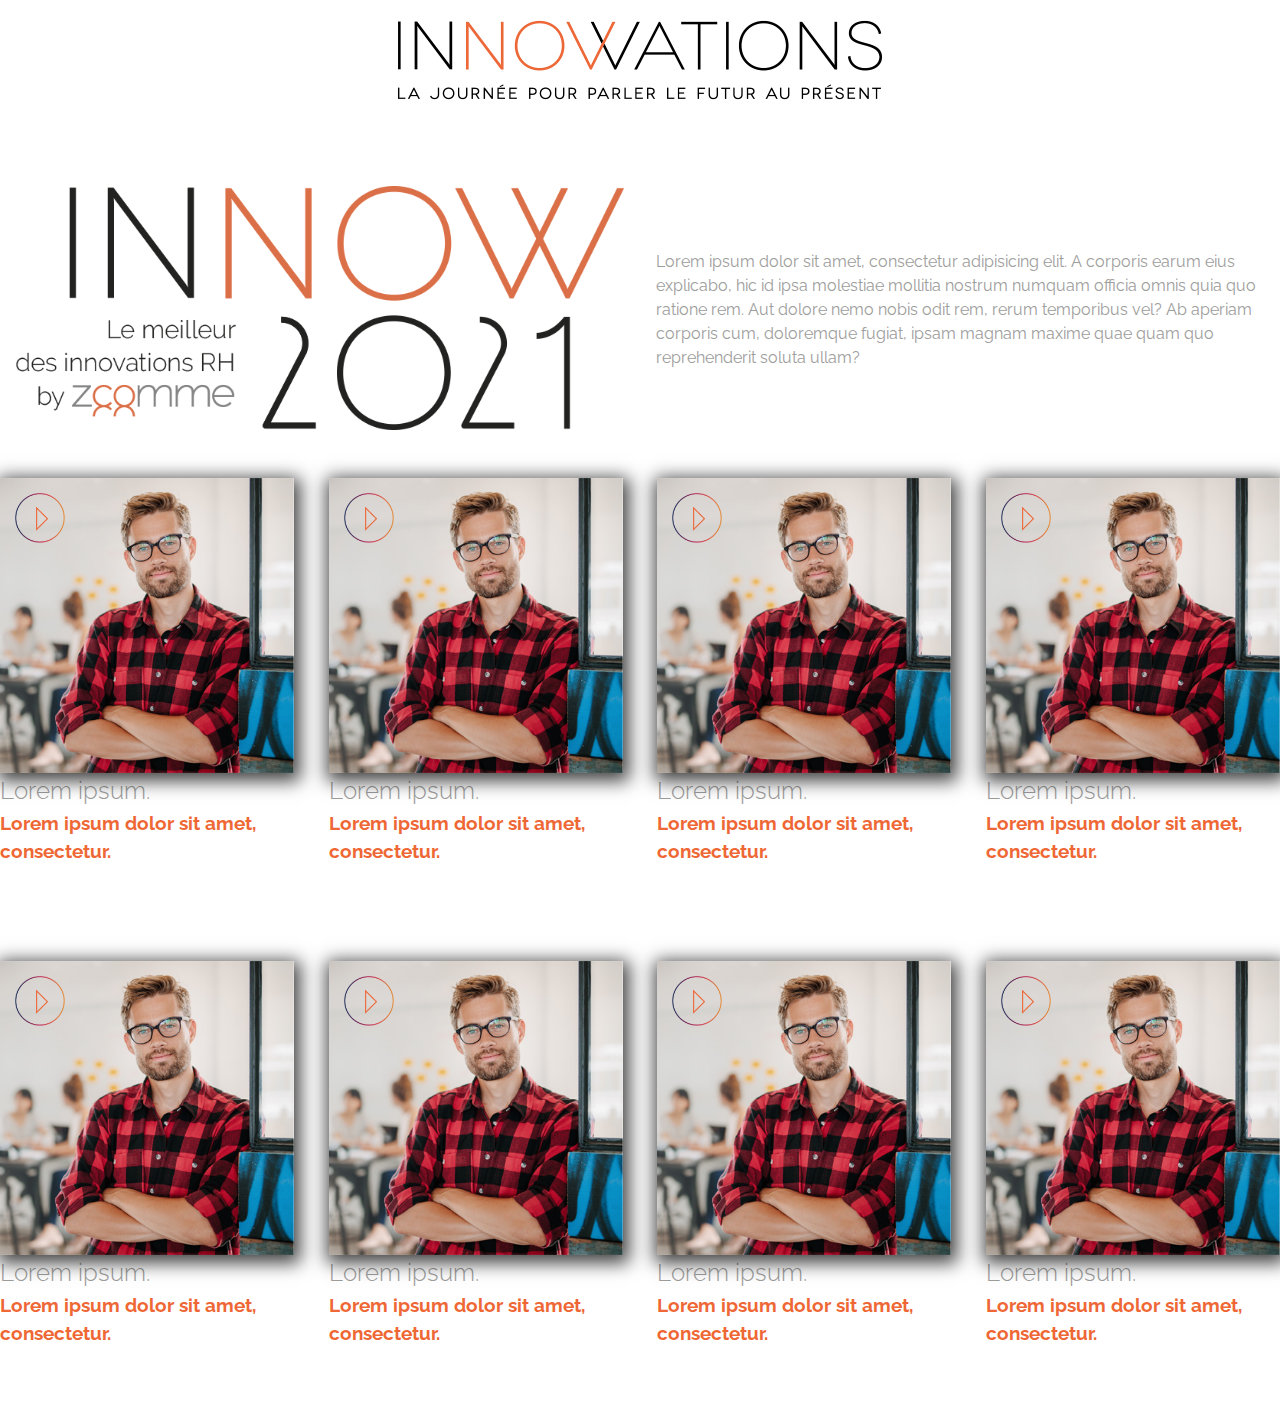
<file: index.html>
<!doctype html>
<html lang="en">
<head>
    <meta charset="UTF-8">
    <meta name="viewport"
          content="width=device-width, user-scalable=no, initial-scale=1.0, maximum-scale=1.0, minimum-scale=1.0">
    <meta http-equiv="X-UA-Compatible" content="ie=edge">
    <link rel="preconnect" href="https://fonts.googleapis.com">
    <link rel="preconnect" href="https://fonts.gstatic.com" crossorigin>
    <link href="https://fonts.googleapis.com/css2?family=Raleway:wght@300;400;700&display=swap" rel="stylesheet">
    <link rel="stylesheet" href="./asset/css/style.css">
    <title>HTML / CSS 7</title>
</head>
<body>

<header>
    <div class="logo">
        <a href="./"><img src="./asset/img/logo_innow.png" alt="logo innovation"></a>
    </div>
</header>

<section id="intro">
    <div class="wrap flex">
        <div class="box">
            <img src="asset/img/intro-listing-innow.png" alt="intro innovation">
        </div>
        <div class="box box_text">
            <p>Lorem ipsum dolor sit amet, consectetur adipisicing elit. A corporis earum eius explicabo, hic id ipsa molestiae mollitia nostrum numquam officia omnis quia quo ratione rem. Aut dolore nemo nobis odit rem, rerum temporibus vel? Ab aperiam corporis cum, doloremque fugiat, ipsam magnam maxime quae quam quo reprehenderit soluta ullam?</p>
        </div>
    </div>
</section>

<section id="partners">
    <div class="wrap flex">
        <div class="one_partner">
            <div class="one_partner__img shadow">
                <a href="single.html">
                    <img src="./asset/img/partner-img.jpg">
                </a>
                <div class="lecteur"></div>
            </div>
            <div class="one_partner__text">
                <h2>Lorem ipsum.</h2>
                <h3>Lorem ipsum dolor sit amet, consectetur.</h3>
            </div>
        </div>
        <div class="one_partner">
            <div class="one_partner__img shadow">
                <a href="single.html">
                    <img src="./asset/img/partner-img.jpg">
                </a>
                <div class="lecteur"></div>
            </div>
            <div class="one_partner__text">
                <h2>Lorem ipsum.</h2>
                <h3>Lorem ipsum dolor sit amet, consectetur.</h3>
            </div>
        </div>
        <div class="one_partner">
            <div class="one_partner__img shadow">
                <a href="single.html">
                    <img src="./asset/img/partner-img.jpg">
                </a>
                <div class="lecteur"></div>
            </div>
            <div class="one_partner__text">
                <h2>Lorem ipsum.</h2>
                <h3>Lorem ipsum dolor sit amet, consectetur.</h3>
            </div>
        </div>
        <div class="one_partner">
            <div class="one_partner__img shadow">
                <a href="single.html">
                    <img src="./asset/img/partner-img.jpg">
                </a>
                <div class="lecteur"></div>
            </div>
            <div class="one_partner__text">
                <h2>Lorem ipsum.</h2>
                <h3>Lorem ipsum dolor sit amet, consectetur.</h3>
            </div>
        </div>
        <div class="one_partner">
            <div class="one_partner__img shadow">
                <a href="single.html">
                    <img src="./asset/img/partner-img.jpg">
                </a>
                <div class="lecteur"></div>
            </div>
            <div class="one_partner__text">
                <h2>Lorem ipsum.</h2>
                <h3>Lorem ipsum dolor sit amet, consectetur.</h3>
            </div>
        </div>
        <div class="one_partner">
            <div class="one_partner__img shadow">
                <a href="single.html">
                    <img src="./asset/img/partner-img.jpg">
                </a>
                <div class="lecteur"></div>
            </div>
            <div class="one_partner__text">
                <h2>Lorem ipsum.</h2>
                <h3>Lorem ipsum dolor sit amet, consectetur.</h3>
            </div>
        </div>
        <div class="one_partner">
            <div class="one_partner__img shadow">
                <a href="single.html">
                    <img src="./asset/img/partner-img.jpg">
                </a>
                <div class="lecteur"></div>
            </div>
            <div class="one_partner__text">
                <h2>Lorem ipsum.</h2>
                <h3>Lorem ipsum dolor sit amet, consectetur.</h3>
            </div>
        </div>
        <div class="one_partner">
            <div class="one_partner__img shadow">
                <a href="single.html">
                    <img src="./asset/img/partner-img.jpg">
                </a>
                <div class="lecteur"></div>
            </div>
            <div class="one_partner__text">
                <h2>Lorem ipsum.</h2>
                <h3>Lorem ipsum dolor sit amet, consectetur.</h3>
            </div>
        </div>
    </div>
</section>

</body>
</html>
</file>
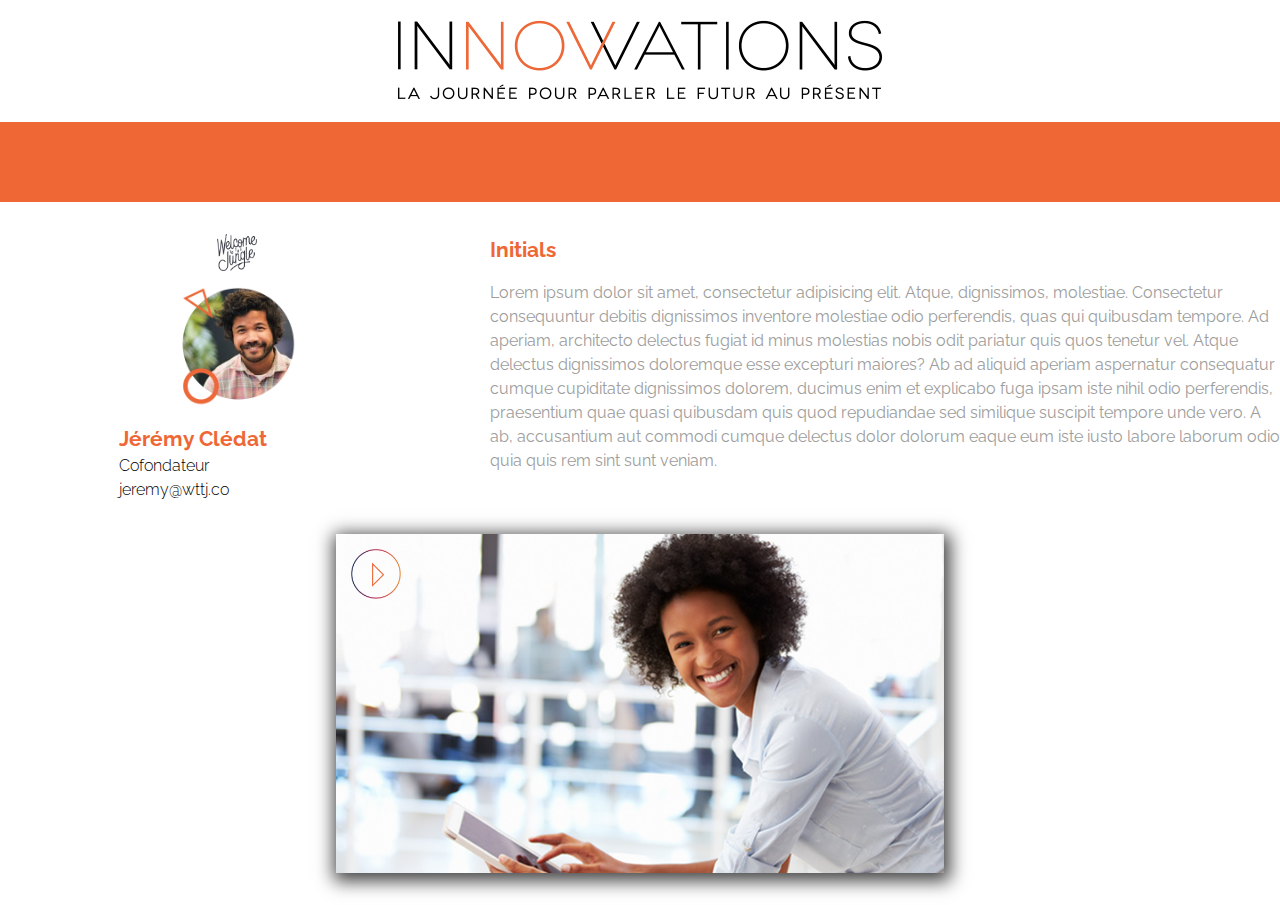
<file: single.html>
<!doctype html>
<html lang="en">
<head>
    <meta charset="UTF-8">
    <meta name="viewport"
          content="width=device-width, user-scalable=no, initial-scale=1.0, maximum-scale=1.0, minimum-scale=1.0">
    <meta http-equiv="X-UA-Compatible" content="ie=edge">
    <link rel="preconnect" href="https://fonts.googleapis.com">
    <link rel="preconnect" href="https://fonts.gstatic.com" crossorigin>
    <link href="https://fonts.googleapis.com/css2?family=Raleway:wght@300;400;700&display=swap" rel="stylesheet">
    <link rel="stylesheet" href="./asset/css/style.css">
    <title>Single</title>
</head>
<body>

<header>
    <div class="logo">
        <a href="./"><img src="./asset/img/logo_innow.png" alt="logo innovation"></a>
    </div>
</header>

<section id="bloc-orange">
</section>

<section id="presentation">
    <div class="wrap flex">
        <div class="item item1">
            <div class="box box_jungle">
                <img src="asset/img/WTTJ.png" alt="logo jungle">
            </div>
            <div class="box box_img">
                <img src="asset/img/ellipse.png" alt="avatar">
            </div>
            <div class="box box_text">
                <h3>Jérémy Clédat</h3>
                <p>Cofondateur</p>
                <p>jeremy@wttj.co</p>
            </div>
        </div>
        <div class="item item2">
            <h3>Initials</h3>
            <p>Lorem ipsum dolor sit amet, consectetur adipisicing elit. Atque, dignissimos, molestiae. Consectetur consequuntur debitis dignissimos inventore molestiae odio perferendis, quas qui quibusdam tempore. Ad aperiam, architecto delectus fugiat id minus molestias nobis odit pariatur quis quos tenetur vel. Atque delectus dignissimos doloremque esse excepturi maiores? Ab ad aliquid aperiam aspernatur consequatur cumque cupiditate dignissimos dolorem, ducimus enim et explicabo fuga ipsam iste nihil odio perferendis, praesentium quae quasi quibusdam quis quod repudiandae sed similique suscipit tempore unde vero. A ab, accusantium aut commodi cumque delectus dolor dolorum eaque eum iste iusto labore laborum odio quia quis rem sint sunt veniam.</p>
        </div>
    </div>
</section>

<section id="video-fin">
    <div class="wrap flex">
        <div class="item shadow">
            <a href="#"><img src="./asset/img/image-video-2.jpg" alt="video jungle"></img></a>
            <div class="lecteur"></div>
        </div>
    </div>
</section>

</body>
</html>
</file>
<file: asset/css/style.css>
/* BASES */
* {
    margin: 0;
    padding: 0;
    box-sizing: border-box;
}

:root{
    --white: #fff;
    --gris: #9d9d9c;
    --orange: #EE6735;
}

body{
    background-color: var(--white);
    color: var(--gris);
    font: 400 16px/1.5 'Raleway', sans-serif;
    overflow-x: hidden;
}

ul, ol{
    list-style: none;
}

img{
    width: 100%;
    vertical-align: bottom;
}

.wrap{
    max-width: 1300px;
    width: 100%;
    margin: 0 auto;
}

.flex{
    display: flex;
}

.shadow{
    box-shadow: 2px 4px 17px 4px rgba(0,0,0,0.75);
    -webkit-box-shadow: 2px 4px 17px 4px rgba(0,0,0,0.75);
    -moz-box-shadow: 2px 4px 17px 4px rgba(0,0,0,0.75);
}

/* FIN DES BASES */

/* HEADER */
header{
    display: flex;
    justify-content: center;
    padding: 1rem;
}

header img{
    max-width: 500px;
}

header a img{
    transition: all .5s;
}

header a:hover img{
    opacity: .7;
}

/* FIN HEADER */

/* INTRO */
#intro{
    margin: 4rem 0 3rem 0;
}

#intro .wrap {
    flex-flow: row nowrap;
}

#intro .box{
    width: 50%;
    padding: 0 1rem;
}

#intro .box_text{
    padding-top: 4rem;
}

/* FIN INTRO */

/* PARTNERS */
#partners {

}

#partners .wrap {
    flex-flow: row wrap;
    justify-content: space-between;
    gap: 1rem;
}

#partners .one_partner{
    width: 23%;
    margin-bottom: 5rem;
}

#partners .one_partner__img{
    position: relative;
}

#partners .one_partner .one_partner__img img{
    transition: all .5s, transform 1s;
}

#partners .one_partner .one_partner__img:hover img{
    filter: grayscale(70%);
    transform: rotate(3deg);
}

#partners .one_partner__img .lecteur{
    background: url('../img/player1.png') no-repeat;
    background-size: 50px;
    position: absolute;
    height: 50px;
    width: 50px;
    top: 15px;
    left: 15px;
}

#partners h2{
    font-weight: 300;
}

#partners h3{
    color: var(--orange);
}

/* FIN PARTNERS */

/* SINGLE */

#bloc-orange{
    background-color: var(--orange);
    height: 80px;
    width: 100%;
    margin-bottom: 1rem;
}

#presentation .wrap{
    flex-flow: row nowrap;
    justify-content: space-between;
    gap: 1rem;
}

#presentation .item{
    width: 100%;
}

#presentation .item1{
    width: 60%;
    color: black;
}

#presentation .box_jungle{
    width: 40px;
    margin: 1rem auto;
}

#presentation .box_img{
    width: 120px;
    margin: 1rem auto;
}

#presentation .box_text{
    margin: 0 auto;
    width: 50%;
}

#presentation .box_text p{
    font-weight: 300;
}

#presentation .item h3{
    color: var(--orange);
    font-size: 1.3rem;
}

#presentation .item2 h3{
    padding-top: 1rem;
    padding-bottom: 1rem;
}

#video-fin .wrap{
    flex-flow: row nowrap;
    justify-content: center;
    align-items: center;
    padding: 2rem;
}

#video-fin .item{
    position: relative;
    width: 50%;
    margin: 0 auto;
    overflow: hidden;
}

#video-fin .item img{
    transition: all .5s;
}

#video-fin .item img:hover{
    transform: scale(1.05);
    filter: blur(.2rem);
}

#video-fin .item .lecteur{
    background: url('../img/player1.png') no-repeat;
    background-size: 50px;
    position: absolute;
    height: 50px;
    width: 50px;
    top: 15px;
    left: 15px;
}

/* FIN SINGLE */

@media screen and (max-width: 800px) {
    #partners .one_partner{
        width: 33.333%;
        margin-bottom: 4rem;
    }
}

@media screen and (max-width: 600px) {
    #partners .one_partner{
        width: 48%;
        margin-bottom: 3rem;
    }
}
</file>
